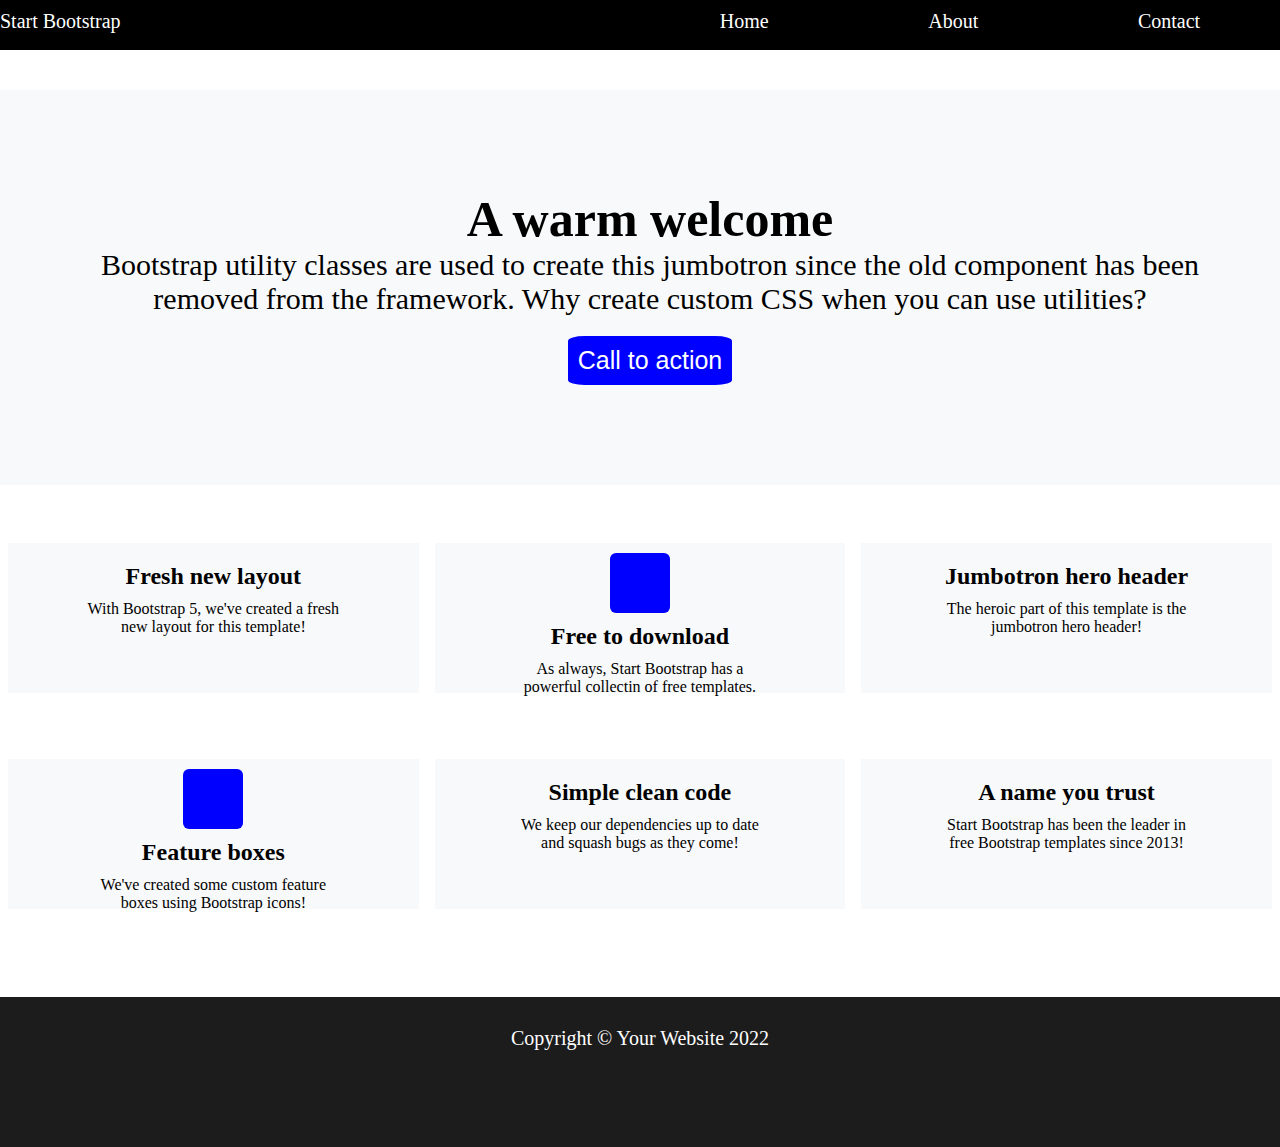
<file: bootsrap/index.html>
<!DOCTYPE html>
<html lang="en">

<head>
    <meta charset="UTF-8">
    <meta http-equiv="X-UA-Compatible" content="IE=edge">
    <meta name="viewport" content="width=device-width, initial-scale=1.0">
    <title>Heroic Features</title>
    <link rel="stylesheet" href="https://cdnjs.cloudflare.com/ajax/libs/font-awesome/6.1.1/css/all.min.css"
        integrity="sha512-KfkfwYDsLkIlwQp6LFnl8zNdLGxu9YAA1QvwINks4PhcElQSvqcyVLLD9aMhXd13uQjoXtEKNosOWaZqXgel0g=="
        crossorigin="anonymous" referrerpolicy="no-referrer" />
    <link rel="stylesheet" href="./css/grid.css">
    <link rel="stylesheet" href="./css/style.css">
</head>

<body>
    <header>
        <div class="header-top">
            <div class="logo">
                <div class="container">
                    <div class="row">
                        <div class="col-6">
                            <div class="start-box">
                                <p>Start Bootstrap</p>
                            </div>
                        </div>
                        <div class="col-6">
                            <div class="nav-box">
                                <ul>
                                    <li><a href="">Home</a></li>
                                    <li><a href="">About</a></li>
                                    <li><a href="">Contact</a></li>
                                </ul>
                            </div>
                        </div>
                    </div>
                </div>
            </div>

    </header>

    <main>
        <section class="welcome">
            <div class="text">
                <h1>A warm welcome</h1>
                
                <p>Bootstrap utility classes are used to create this jumbotron since the old component has been removed
                    from the framework. Why create custom CSS when you can use utilities?</p>
                <button>Call to action</button>
            </div>

        </section>

        <section class="boxes-sec">
            <div class="boxes">
                <div class="container">
                    <div class="row">
                        <div class="col-4">
                            <div class="box">  
                                <div class="icon1">
                                    <i class="fa-solid fa-rectangle-history"></i>
                                </div>                      
                                <!-- ICONLAR GELMEDI  -->
                                        <h2>Fresh new layout</h2>
                                        <p>With Bootstrap 5, we've created a fresh <br> new layout for this template!</p>
                            </div>
                        </div>
                        <div class="col-4">
                            <div class="box">
                                <div class="icon-2">
                                    <i class="fa-solid fa-cloud-arrow-down"></i>
                                </div>
                                <h2>Free to download</h2>
                                <p>As always, Start Bootstrap has a <br> powerful collectin of free templates.</p>
                            </div>
                        </div>
                        <div class="col-4">
                            <div class="box">
                                <div class="icon-3">
                                    <i class="fa-solid fa-credit-card-front"></i>
                                </div>
                                <h2>Jumbotron hero header</h2>
                                <p>The heroic part of this template is the <br>
                            jumbotron hero header!</p>
                            </div>
                        </div>
                        <div class="col-4">
                            <div class="box">
                                <div class="icon-4">
                                    <i class="fa-brands fa-bootstrap"></i>
                                </div>
                                <h2>Feature boxes</h2>
                                <p>We've created some custom feature <br> boxes using Bootstrap icons!</p>
                            </div>
                        </div>
                        <div class="col-4">
                            <div class="box">
                                <div class="icon-5">
                                    <i class="fa-solid fa-code-simple"></i>
                                </div>
                                <h2>Simple clean code</h2>
                                <p>We keep our dependencies up to date <br> and squash bugs as they come!</p>
                            </div>
                        </div>
                        <div class="col-4">
                            <div class="box">
                                <div class="cod-6">
                                    <i class="fa-solid fa-badge-check"></i>
                                </div>
                                <h2>A name you trust</h2>
                                <p>Start Bootstrap has been the leader in <br> free Bootstrap templates since 2013!</p>
                            </div>
                        </div>
                    </div>
                </div>
            </div>


            
        </section>

    </main>

    <footer>
        <div class="footer">
            <p>Copyright © Your Website 2022</p>
            
        </div>
    </footer>

</body>

</html>
</file>
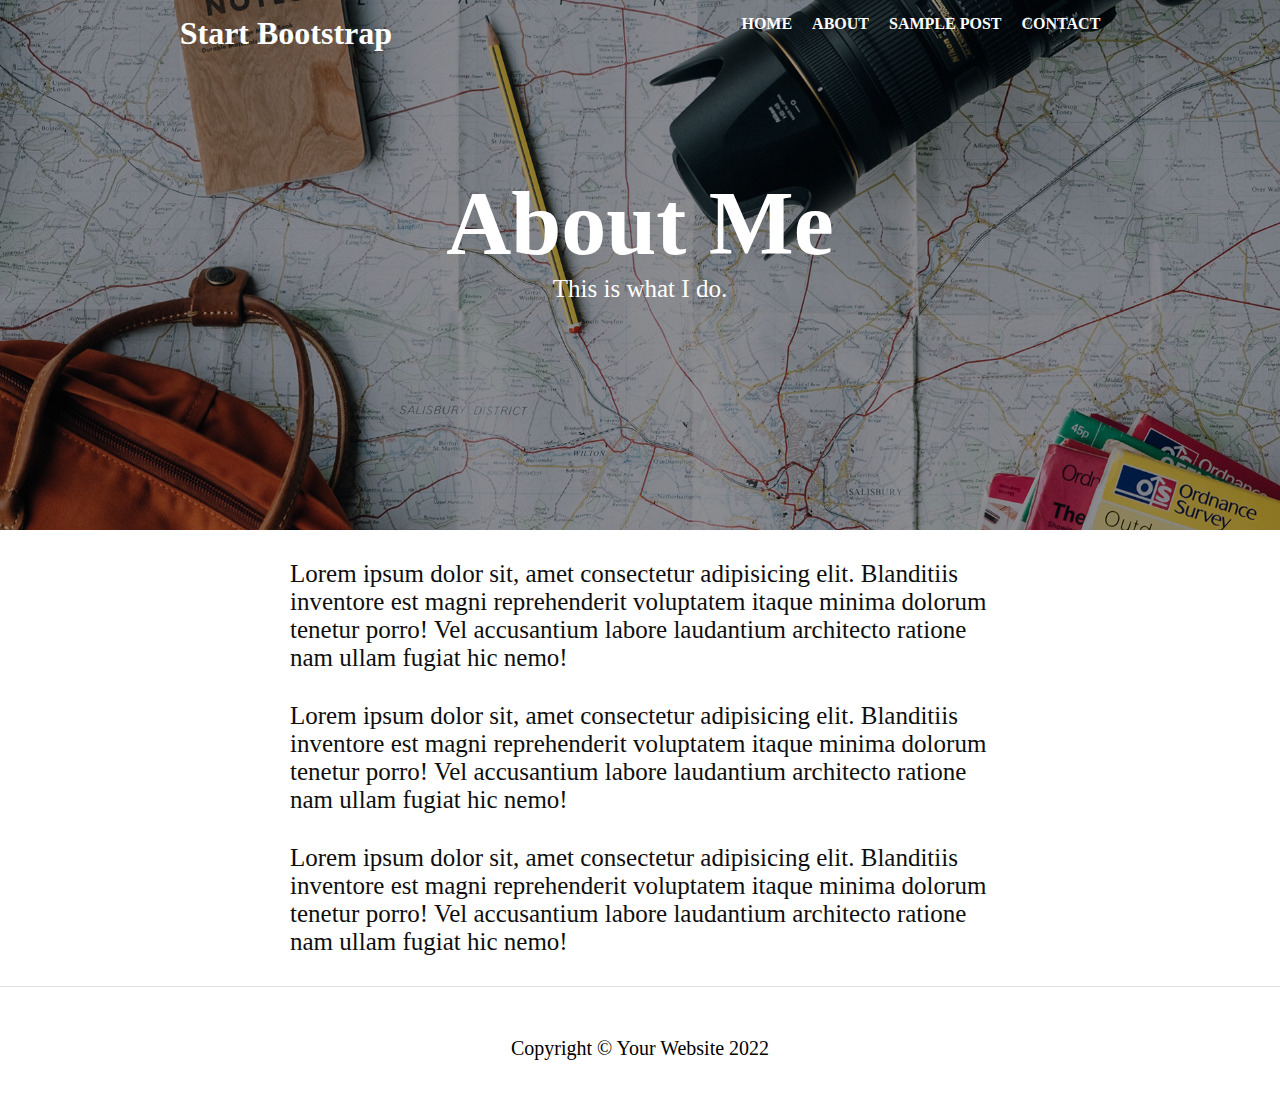
<file: cleanblog-about/about.html>
<!DOCTYPE html>
<html lang="en">

<head>
    <meta charset="UTF-8">
    <meta http-equiv="X-UA-Compatible" content="IE=edge">
    <meta name="viewport" content="width=device-width, initial-scale=1.0">
    <title>Clean Blog - About </title>
    <link rel="stylesheet" href="https://cdnjs.cloudflare.com/ajax/libs/font-awesome/6.1.1/css/all.min.css" integrity="sha512-KfkfwYDsLkIlwQp6LFnl8zNdLGxu9YAA1QvwINks4PhcElQSvqcyVLLD9aMhXd13uQjoXtEKNosOWaZqXgel0g==" crossorigin="anonymous" referrerpolicy="no-referrer" />
    <link rel="stylesheet" href="./css/style.css">
</head>

<body>
    <header>
        <div class="header">
            <div class="header-top">
                <div class="logo">
                    <h1>Start Bootstrap</h1>
                </div>
                <div class="nav">
                    <ul>
                        <li> <a href=""><b>HOME</b> </a></li>
                        <li><a href=""><b>ABOUT</b> </a></li>
                        <li><a href=""><b>SAMPLE POST</b> </a></li>
                        <li><a href=""><b>CONTACT</b> </a></li>
                    </ul>
                </div>
            </div>
            <div class="site-heading">
                <h1>About Me</h1>
                <p>This is what I do.</p>
            </div>
        </div>
    </header>
    <main>
        <div class="text">
            <div class="lorem">
                <p>Lorem ipsum dolor sit, amet consectetur adipisicing elit. Blanditiis inventore est magni
                    reprehenderit voluptatem itaque minima dolorum tenetur porro! Vel accusantium labore laudantium
                    architecto ratione nam ullam fugiat hic nemo!</p>
            </div>
            <div class="lorem">
                <p>Lorem ipsum dolor sit, amet consectetur adipisicing elit. Blanditiis inventore est magni
                    reprehenderit voluptatem itaque minima dolorum tenetur porro! Vel accusantium labore laudantium
                    architecto ratione nam ullam fugiat hic nemo!</p>
            </div>
            <div class="lorem">
                <p>Lorem ipsum dolor sit, amet consectetur adipisicing elit. Blanditiis inventore est magni
                    reprehenderit voluptatem itaque minima dolorum tenetur porro! Vel accusantium labore laudantium
                    architecto ratione nam ullam fugiat hic nemo!</p>
            </div>
        </div>
    </main>
    <hr>
    <footer>
        <div class="footer">
            <div class="icons">
                <i class="fa-brands fa-twitter-square"></i>
                <i class="fa-brands fa-facebook"></i>
                <i class="fa-brands fa-github"></i>
            </div>
            <p>Copyright © Your Website 2022</p>
        </div>

    </footer>
</body>

</html>
</file>
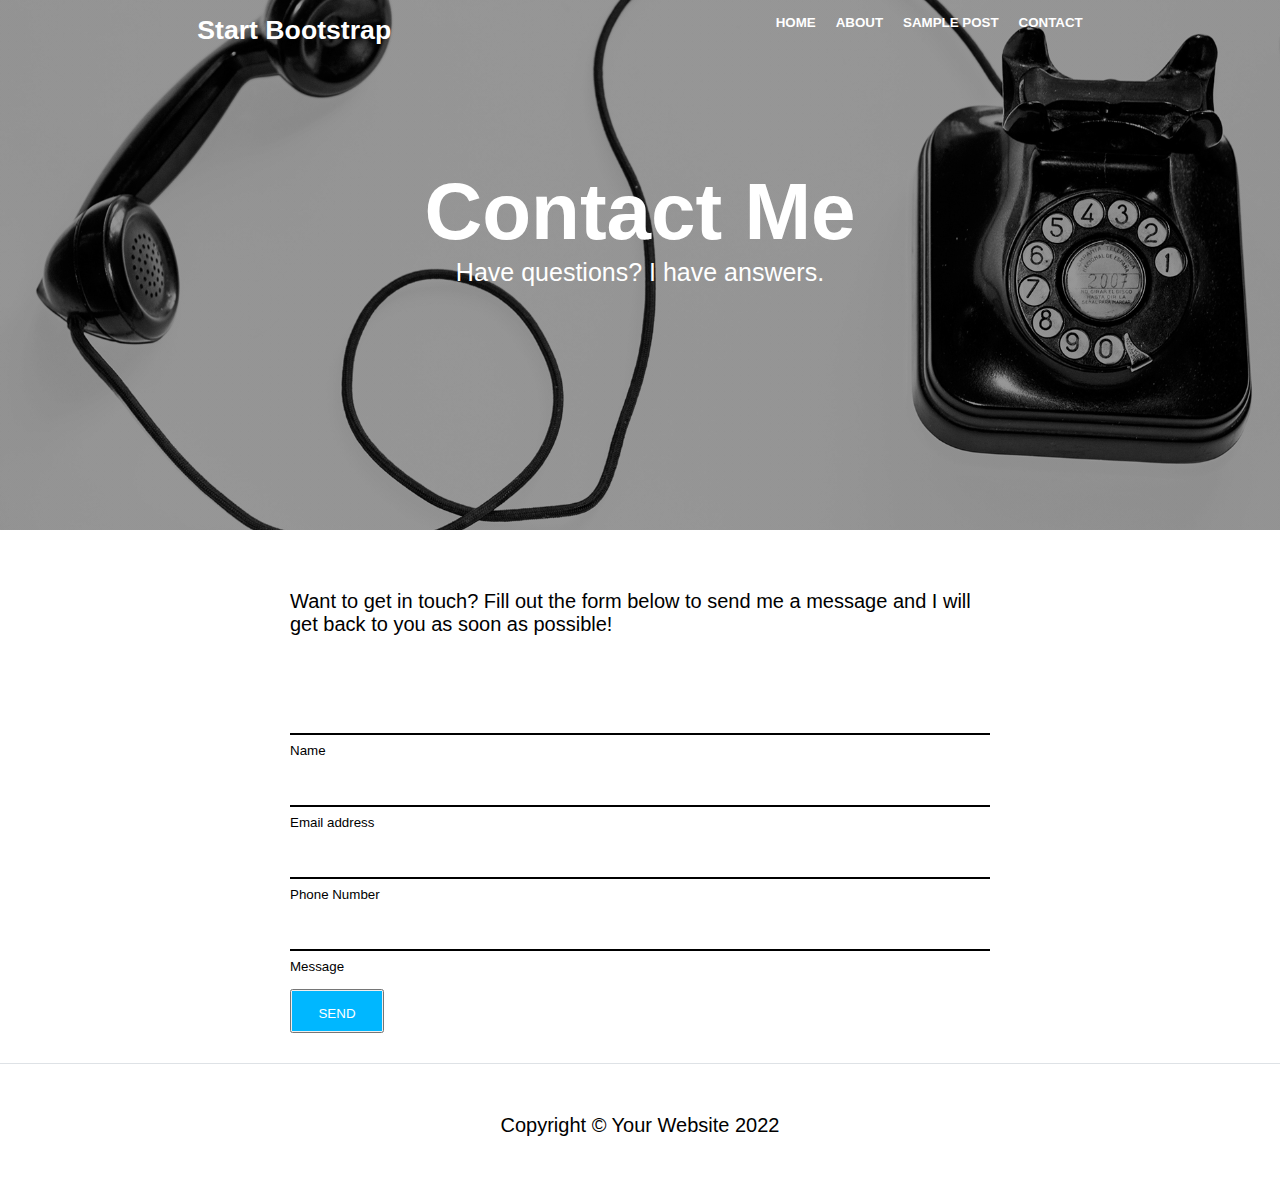
<file: cleanblog-contact/contact.html>
<!DOCTYPE html>
<html lang="en">

<head>
    <meta charset="UTF-8">
    <meta http-equiv="X-UA-Compatible" content="IE=edge">
    <meta name="viewport" content="width=device-width, initial-scale=1.0">
    <title>Clean Blog- Contact </title>
    <link rel="stylesheet" href="https://cdnjs.cloudflare.com/ajax/libs/font-awesome/6.1.1/css/all.min.css"
        integrity="sha512-KfkfwYDsLkIlwQp6LFnl8zNdLGxu9YAA1QvwINks4PhcElQSvqcyVLLD9aMhXd13uQjoXtEKNosOWaZqXgel0g=="
        crossorigin="anonymous" referrerpolicy="no-referrer" />
    <link rel="stylesheet" href="./css/style.css">
</head>

<body>
    <header>
        <div class="header">
            <div class="header-top">
                <div class="logo">
                    <h1>Start Bootstrap</h1>
                </div>
                <div class="nav">
                    <ul>
                        <li> <a href=""><b>HOME</b> </a></li>
                        <li><a href=""><b>ABOUT</b> </a></li>
                        <li><a href=""><b>SAMPLE POST</b> </a></li>
                        <li><a href=""><b>CONTACT</b> </a></li>
                    </ul>
                </div>
            </div>
            <div class="site-heading">
                <h1>Contact Me</h1>
                <p>Have questions? I have answers.</p>
            </div>
        </div>
    </header>

    <main>
        <div class="main-sec">
            <p>Want to get in touch? Fill out the form below to send me a message and I will get back to you as soon as
                possible!</p>

            <div id="contact">
                <div class="contact-form">
                    <input id="name" type="text">
                    <label for="name">Name</label>
                </div>
                <div class="contact-form">
                    <input id="email" type="email">
                    <label for="email">Email address</label>
                </div>
                <div class="contact-form">
                    <input id="phone" type="tel">
                    <label for="phone">Phone Number</label>
                </div>
                <div class="contact-form">
                    <input id="message" type="text">
                    <label for="message">Message</label>
                </div>
                <br>
            </div>
            <button>
            
                <div class="button">SEND</div> </button>
        </div>
        
    </main>
    <hr>
    <footer>
        <div class="footer">
            <div class="icons">
                <i class="fa-brands fa-twitter-square"></i>
                <i class="fa-brands fa-facebook"></i>
                <i class="fa-brands fa-github"></i>
            </div>
            <p>Copyright © Your Website 2022</p>
        </div>

    </footer>
</body>

</html>
</file>
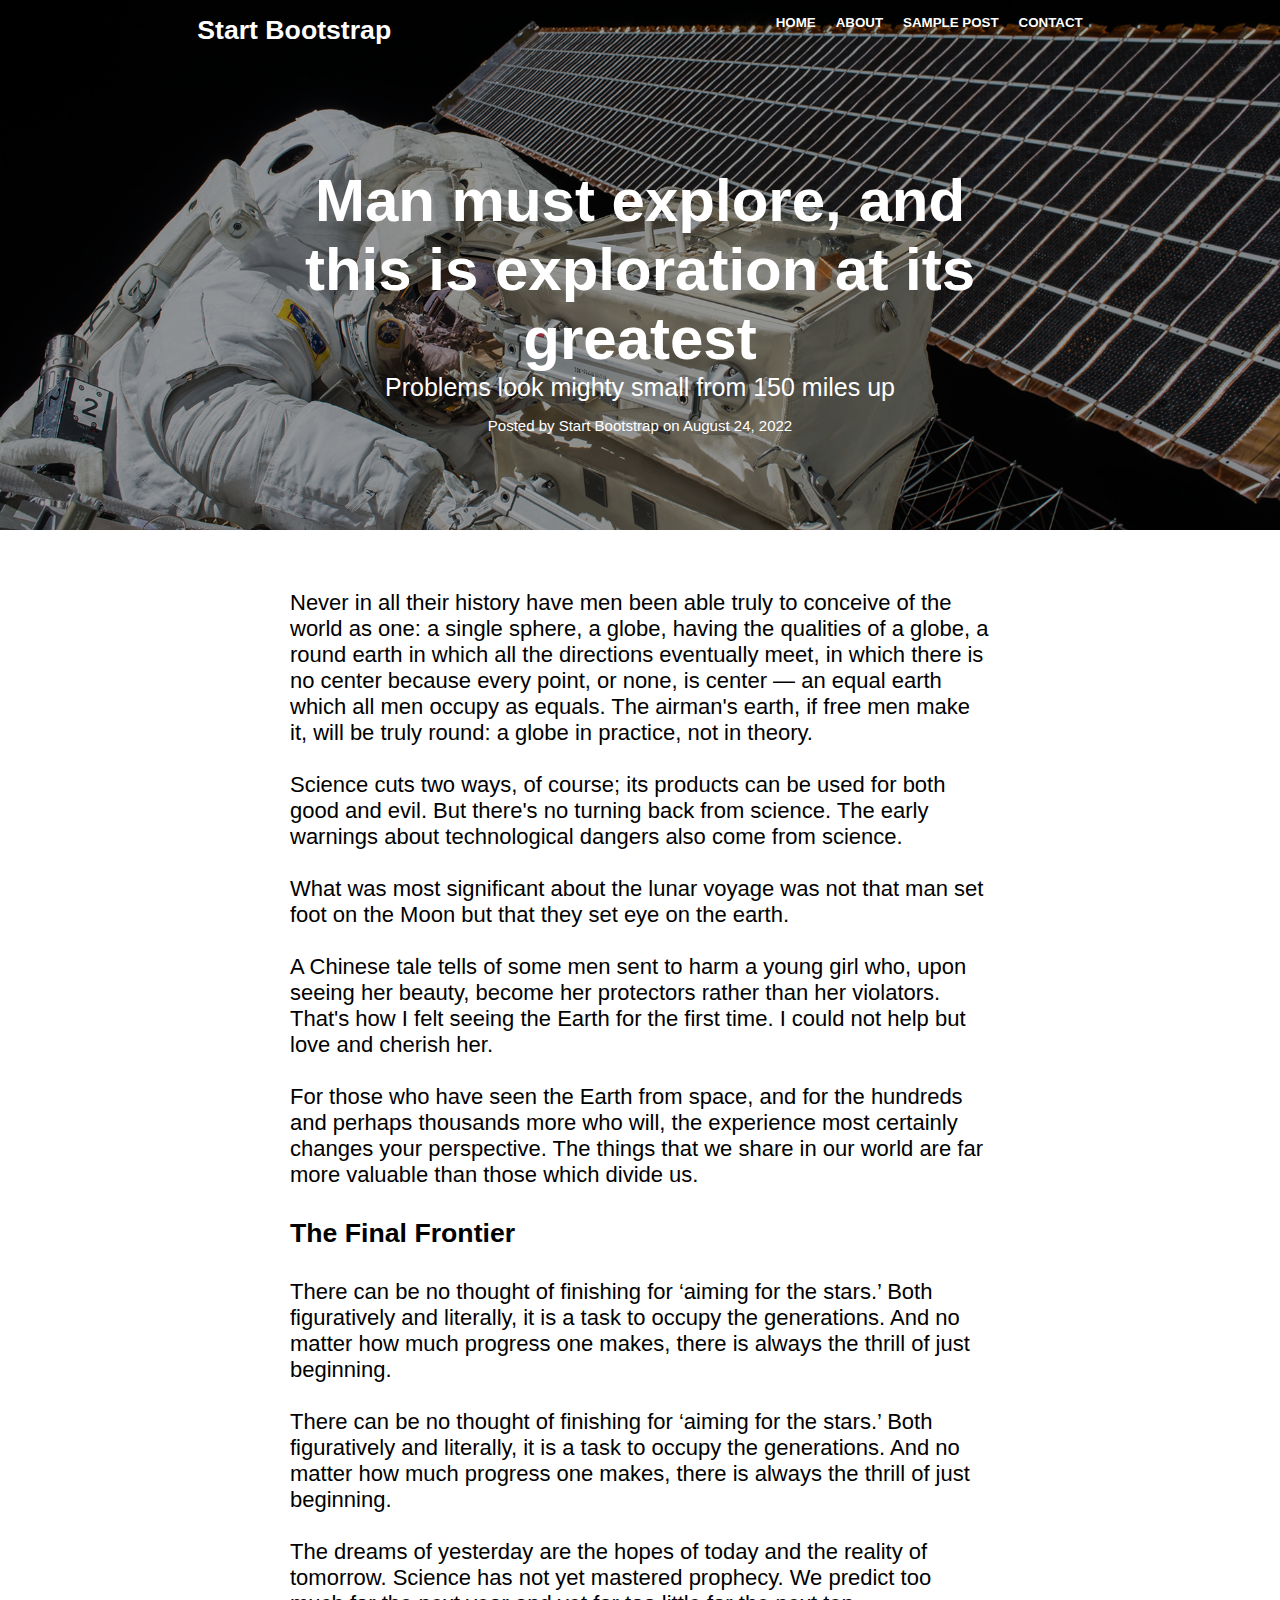
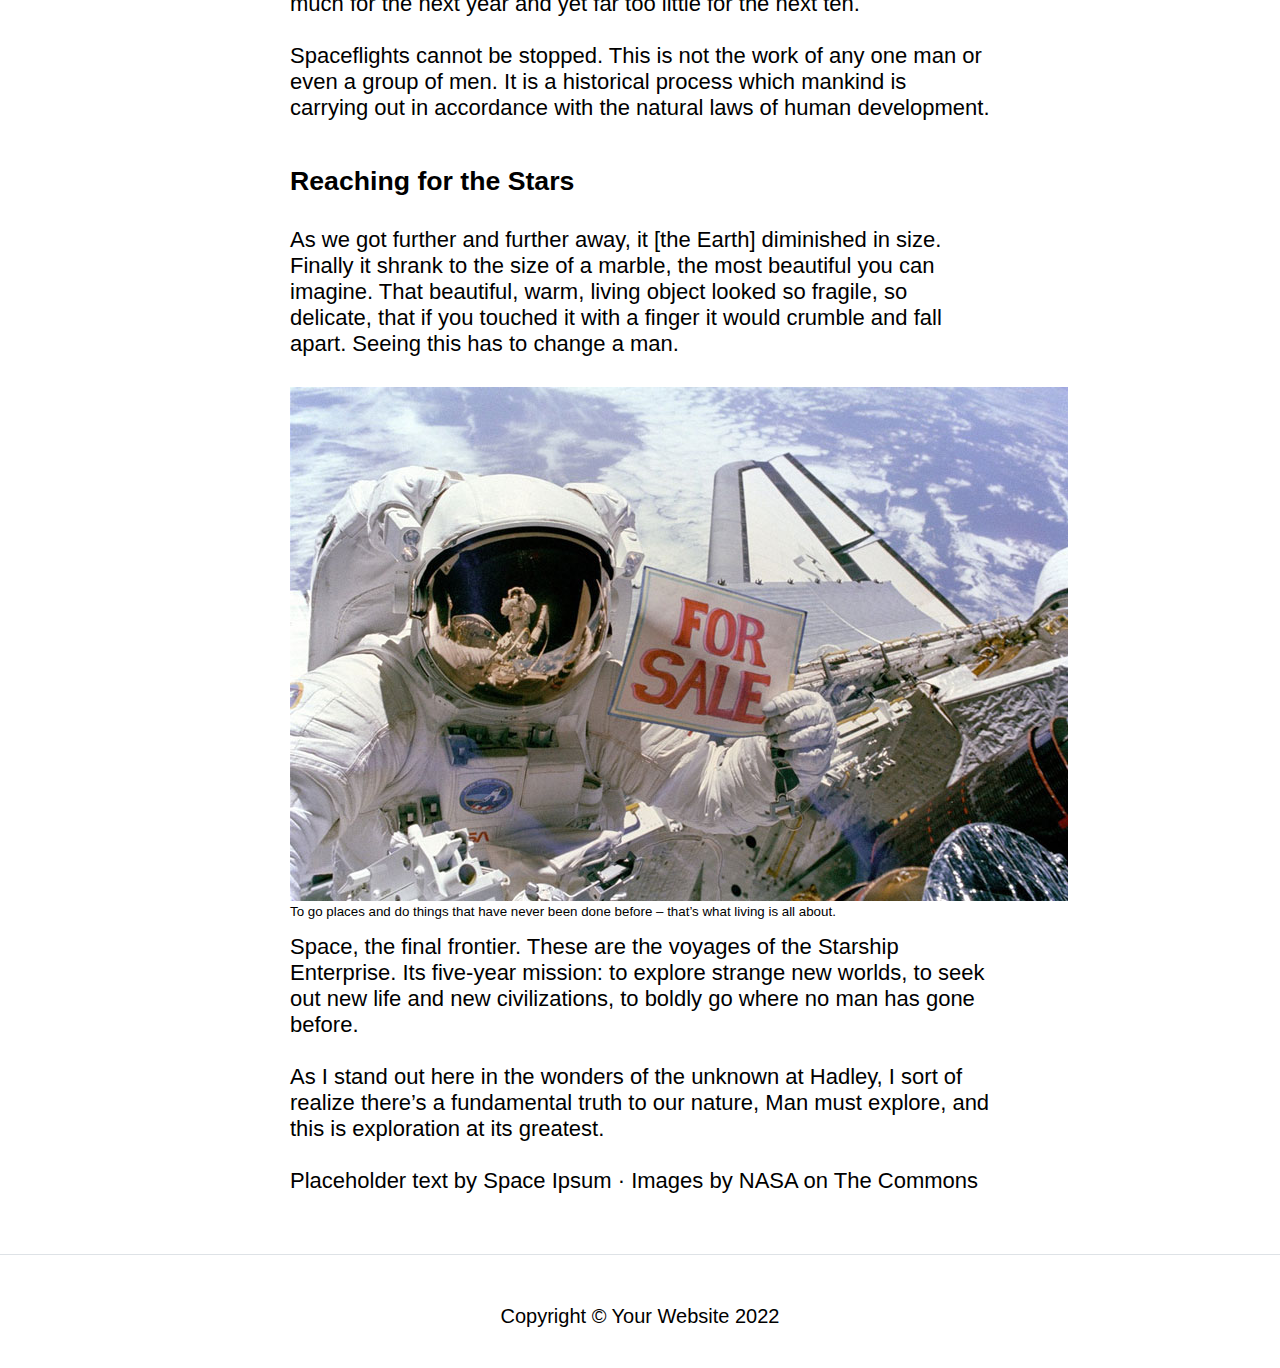
<file: cleanblog-sample/sample.html>
<!DOCTYPE html>
<html lang="en">
<head>
    <meta charset="UTF-8">
    <meta http-equiv="X-UA-Compatible" content="IE=edge">
    <meta name="viewport" content="width=device-width, initial-scale=1.0">
    <title>Clean Blog - Sample Post</title>
    <link rel="stylesheet" href="https://cdnjs.cloudflare.com/ajax/libs/font-awesome/6.1.1/css/all.min.css" integrity="sha512-KfkfwYDsLkIlwQp6LFnl8zNdLGxu9YAA1QvwINks4PhcElQSvqcyVLLD9aMhXd13uQjoXtEKNosOWaZqXgel0g==" crossorigin="anonymous" referrerpolicy="no-referrer" />
    <link rel="stylesheet" href="./css/style.css">
</head>
<body>
    <header>
        <div class="header">
            <div class="header-top">
                <div class="logo">
                    <h1>Start Bootstrap</h1>
                </div>
                <div class="nav">
                    <ul>
                        <li> <a href="index.html"><b>HOME</b> </a></li>
                        <li><a href="../cleanblog-about/index.html"><b>ABOUT</b> </a></li>
                        <li><a href="../cleanblog-sample/sample.html"><b>SAMPLE POST</b> </a></li>
                        <li><a href="contact.html"><b>CONTACT</b> </a></li>
                    </ul>
                </div>
            </div>
            <div class="site-heading">
                <h1>Man must explore, and <br> this is exploration at its <br> greatest</h1>
                <p>Problems look mighty small from 150 miles up</p>
                <span>Posted by Start Bootstrap on August 24, 2022</span>
            </div>
        </div>
    </header>
    <main>
        <div class="text">
            <p>Never in all their history have men been able truly to conceive of the world as one: a single sphere, a globe, having the qualities of a globe, a round earth in which all the directions eventually meet, in which there is no center because every point, or none, is center — an equal earth which all men occupy as equals. The airman's earth, if free men make it, will be truly round: a globe in practice, not in theory. <br> <br>

                Science cuts two ways, of course; its products can be used for both good and evil. But there's no turning back from science. The early warnings about technological dangers also come from science. <br> <br>
                
                What was most significant about the lunar voyage was not that man set foot on the Moon but that they set eye on the earth. <br> <br>
                
                A Chinese tale tells of some men sent to harm a young girl who, upon seeing her beauty, become her protectors rather than her violators. That's how I felt seeing the Earth for the first time. I could not help but love and cherish her. <br> <br>
                
                For those who have seen the Earth from space, and for the hundreds and perhaps thousands more who will, the experience most certainly changes your perspective. The things that we share in our world are far more valuable than those which divide us. </p>
                <br> <br>

                <h1>The Final Frontier</h1> <br> <br>
                <p>There can be no thought of finishing for ‘aiming for the stars.’ Both figuratively and literally, it is a task to occupy the generations. And no matter how much progress one makes, there is always the thrill of just beginning. <br> <br>

                    There can be no thought of finishing for ‘aiming for the stars.’ Both figuratively and literally, it is a task to occupy the generations. And no matter how much progress one makes, there is always the thrill of just beginning. <br> <br>

                    
                    The dreams of yesterday are the hopes of today and the reality of tomorrow. Science has not yet mastered prophecy. We predict too much for the next year and yet far too little for the next ten. <br> <br>

                    Spaceflights cannot be stopped. This is not the work of any one man or even a group of men. It is a historical process which mankind is carrying out in accordance with the natural laws of human development.</p>
                    <br> <br> <br>
                    <h1>Reaching for the Stars</h1>
                    <br> <br>
                    <p>As we got further and further away, it [the Earth] diminished in size. Finally it shrank to the size of a marble, the most beautiful you can imagine. That beautiful, warm, living object looked so fragile, so delicate, that if you touched it with a finger it would crumble and fall apart. Seeing this has to change a man.</p> <br> <br>
                    <img src="image/post-sample-image.jpg" alt="">
                    <span>To go places and do things that have never been done before – that’s what living is all about.</span>

                    <br> <br>
                    <p>Space, the final frontier. These are the voyages of the Starship Enterprise. Its five-year mission: to explore strange new worlds, to seek out new life and new civilizations, to boldly go where no man has gone before. <br> <br>

                        As I stand out here in the wonders of the unknown at Hadley, I sort of realize there’s a fundamental truth to our nature, Man must explore, and this is exploration at its greatest. <br> <br>
                        
                        Placeholder text by Space Ipsum · Images by NASA on The Commons</p> <br> <br>
                 
        </div>

    </main>
<hr>
    <footer>
        <div class="footer">
            <div class="icons">
                <i class="fa-brands fa-twitter-square"></i>
                <i class="fa-brands fa-facebook"></i>
                <i class="fa-brands fa-github"></i>
            </div>
            <p>Copyright © Your Website 2022</p>
        </div>

    </footer>
</body>
</html>
</file>
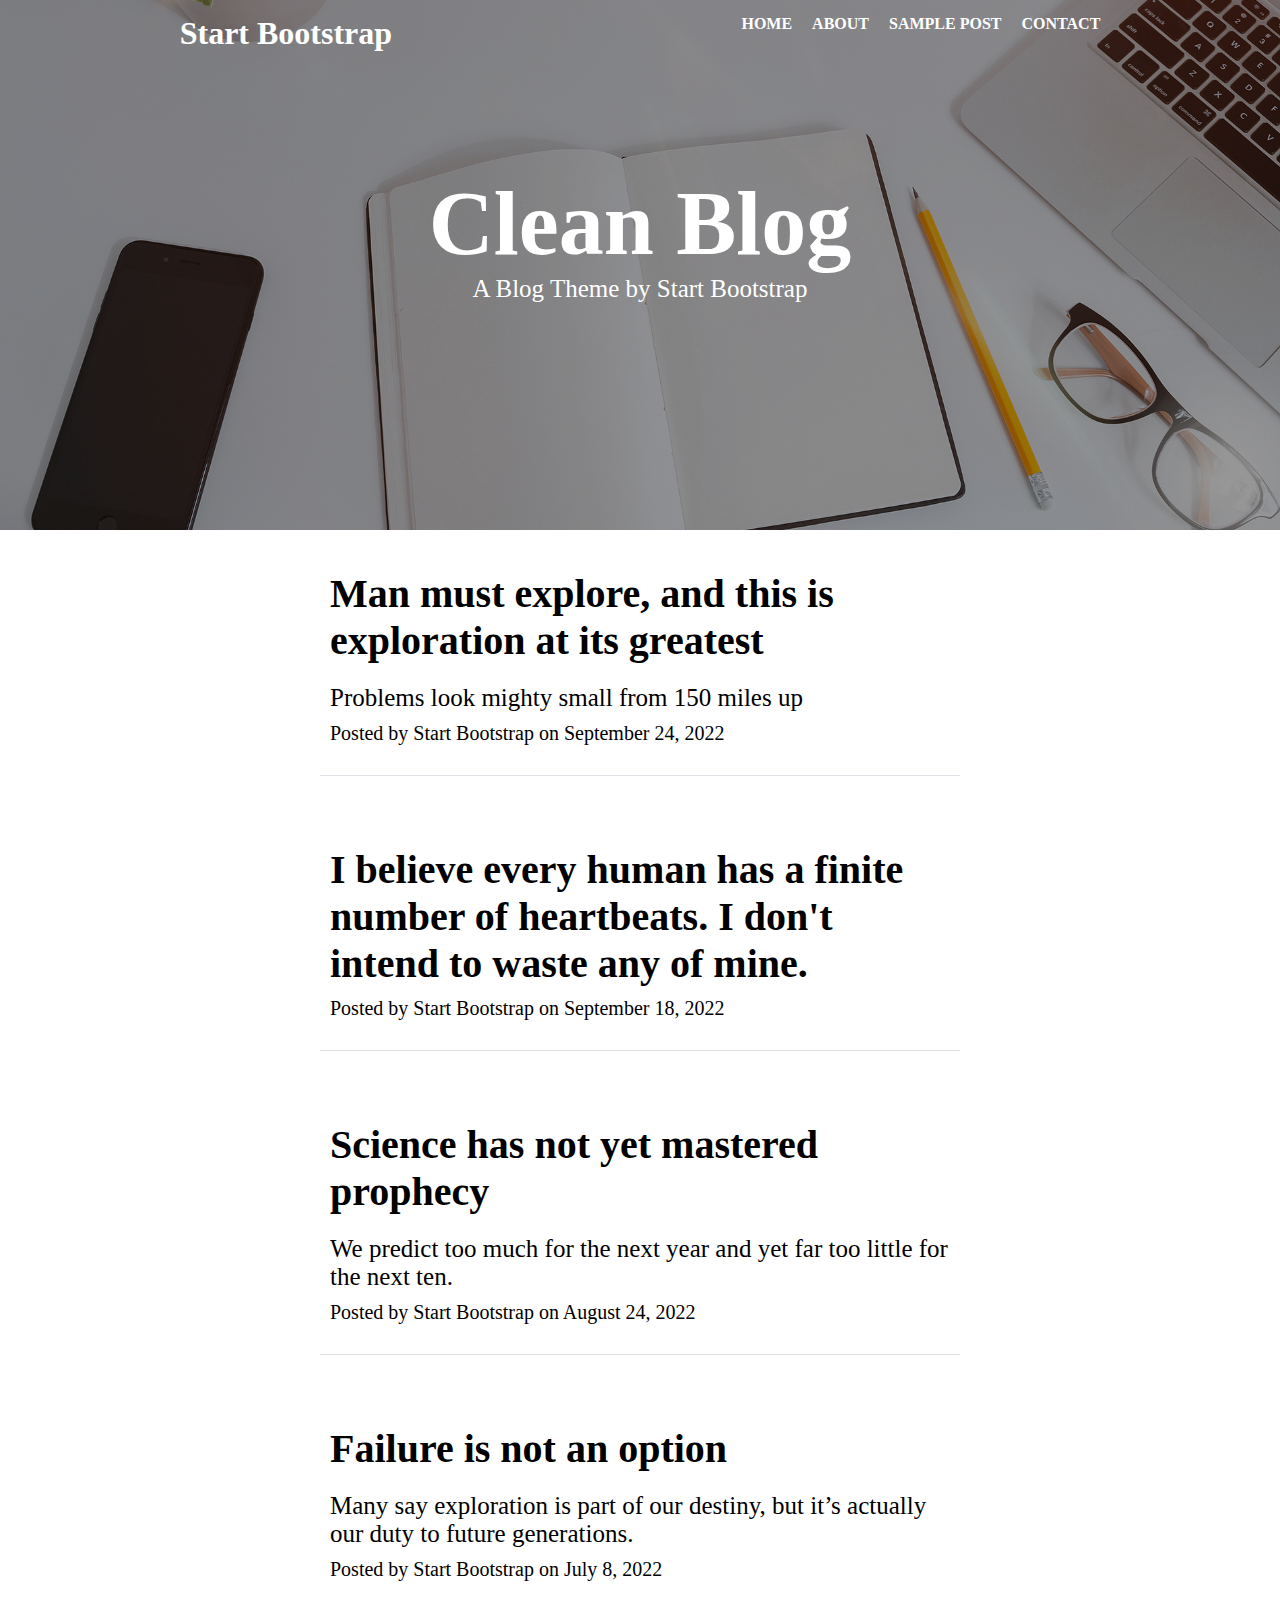
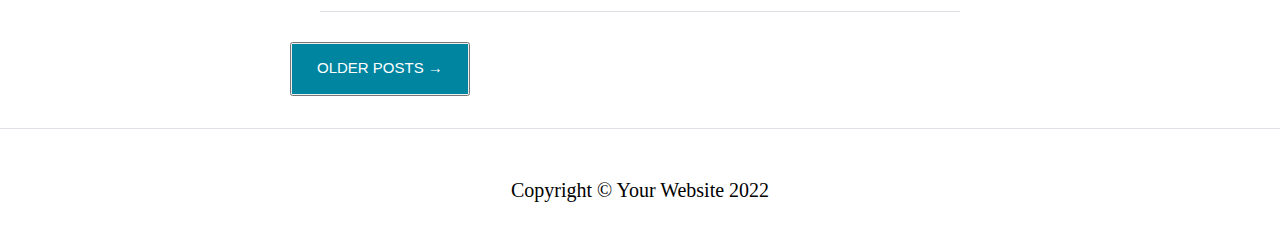
<file: cleanblog/home.html>
<!DOCTYPE html>
<html lang="en">

<head>
    <meta charset="UTF-8">
    <meta http-equiv="X-UA-Compatible" content="IE=edge">
    <meta name="viewport" content="width=device-width, initial-scale=1.0">
    <title>Clean Blog</title>
    <link rel="stylesheet" href="https://cdnjs.cloudflare.com/ajax/libs/font-awesome/6.1.1/css/all.min.css" integrity="sha512-KfkfwYDsLkIlwQp6LFnl8zNdLGxu9YAA1QvwINks4PhcElQSvqcyVLLD9aMhXd13uQjoXtEKNosOWaZqXgel0g==" crossorigin="anonymous" referrerpolicy="no-referrer" />
    <link rel="stylesheet" href="./css/style.css">
</head>

<body>
    <header>
        <div class="header">
            <div class="header-top">
                <div class="logo">
                    <h1>Start Bootstrap</h1>
                </div>
                <div class="nav">
                    <ul>
                        <li> <a href="../cleanblog/home.html"><b>HOME</b> </a></li>
                        <li><a href="../cleanblog-about/about.html"><b>ABOUT</b> </a></li>
                        <li><a href="../cleanblog-sample/sample.html"><b>SAMPLE POST</b> </a></li>
                        <li><a href="../cleanblog-contact/contact.html"><b>CONTACT</b> </a></li>
                    </ul>
                </div>
            </div>
            <div class="site-heading">
                <h1>Clean Blog</h1>
                <p>A Blog Theme by Start Bootstrap</p>
            </div>
        </div>
    </header>
    <main>
        <div class="posts">
            <div class="post">
                <h1>Man must explore, and this is exploration at its greatest</h1>
                <p>Problems look mighty small from 150 miles up</p>
                <span>Posted by Start Bootstrap on September 24, 2022
                </span>
                <hr>
            </div>
            <div class="post">
                <h1>I believe every human has a finite number of heartbeats. I don't intend to waste any of mine.</h1>

                <span>Posted by Start Bootstrap on September 18, 2022
                </span>
                <hr>
            </div>
            <div class="post">
                <h1>Science has not yet mastered prophecy</h1>
                <p>We predict too much for the next year and yet far too little for the next ten.
                </p>
                <span>Posted by Start Bootstrap on August 24, 2022
                </span>
                <hr>
            </div>
            <div class="post">
                <h1>Failure is not an option</h1>
                <p>Many say exploration is part of our destiny, but it’s actually our duty to future generations.</p>
                <span>Posted by Start Bootstrap on July 8, 2022
                </span>
                <hr>
            </div>
            <button>
                <div class="button">OLDER POSTS →</div> 
             </button>
        </div>
    </main>
    <hr>
<footer>
    <div class="footer">
        <div class="icons">
        <i class="fa-brands fa-twitter-square"></i>
        <i class="fa-brands fa-facebook"></i>
        <i class="fa-brands fa-github"></i>
    </div>
        <p>Copyright © Your Website 2022</p>
    </div>
    
</footer>
</body>

</html>
</file>
<file: bootsrap/css/grid.css>
.container{
    width: 1310px;
    margin: 0 auto;
}
.container-fluid{
    width: 100%;
}
.row{
    width: 100%;
    display: flex;
    flex-wrap: wrap;
}
.col-1{
    width: 8.33%;
}

.col-2{
    width: 50%;
}

.col-3{
    width: 25%;
}
.col-4{
    width: 33.33%;
}
.col-5{
    width: 41.65%
}
.col-6{
    width: 50%;
}
.col-7{
    width: 58.31%;
}
.col-8{
    width: 66.64%;
}

.col-9{
    width: 75%;
}

.col-10{
    width: 83.3%;
}
.col-11{
    width: 91.66%;
}

.col-12{
    width: 100%;
}
</file>
<file: bootsrap/css/style.css>
*{
    margin: 0px;
    padding: 0px;
    box-sizing: border-box;
}

.header-top .logo {
    display: flex;
    justify-content: space-between;
    height: 50px;
    background-color: black;
    margin-bottom: 40px;
    
}

.start-box p{
    color: white;
    margin-top: 10px;
    font-size: 20px;
}

.nav-box ul{
    display: flex;
    justify-content: space-around;
    margin-top: 10px;
    
}
.nav-box ul li{
    list-style: none;
}

.nav-box ul li a{
    text-decoration: none;
    color: white;
    font-size: 20px;
}

.welcome .text{
    background-color: #f8f9fa;
    width: 1300px;
    margin: auto;
    padding: 100px;
}

.welcome .text h1{
    text-align: center;
    font-size: 50px;

}

.welcome .text p{
    text-align: center;
    font-size: 30px;
}

.welcome .text button{
    margin: auto;
    margin-top: 20px;
    display: block;
    background-color: blue;
    border: none;
    border-radius: 10%;
    color: white;
    font-size: 25px;
    padding: 10px;
}

.boxes {
    display: flex;
    justify-content: space-around;
   
}

.boxes .box{
    background-color: #f8f9fa;
    width: 100%;
    margin-top: 50px;
    height: 150px;
    padding: 10px;

}

.boxes .col-4{
    padding: 8px;
}

.boxes .box h2{
    text-align: center;
    margin: 10px;
}

.boxes .box p{
    text-align: center;
}

.icon-2{
    background-color: blue;
    width: 60px;
    height: 60px;
    border-radius: 10%;
    margin: auto;
    padding: 5px;
    
}

.icon-2 i{
    font-size: 40px;
    color: white;
    margin: auto;
    
}


.icon-4{
    background-color: blue;
    width: 60px;
    height: 60px;
    border-radius: 10%;
    margin: auto;
    padding: 5px;
    
}

.icon-4 i{
    font-size: 40px;
    color: white;
    margin: auto;
    
}

.footer{
    background-color: rgb(28, 28, 28);
    height: 150px;
    padding: 20px;
    margin-top: 80px;
}

.footer p{
    color: white;
    font-size: 20px;
    text-align: center;
    margin-top: 10px;
}

.icon1{
width: 100px;
}
.fa-clr{
    color: red;
    

}
</file>
<file: cleanblog-about/css/style.css>
* {
    margin: 0px;
    padding: 0px;
    box-sizing: border-box;
}


.header {
    background-image: url("../image/about-bg.jpg"), linear-gradient(rgba(8, 8, 8, 0.437), rgba(8, 8, 8, 0.437));
    background-blend-mode: overlay;
    ;
    height: 530px;
    background-position: center;
    background-size: cover;
    padding: 15px;

}

.header .header-top {
    display: flex;
    justify-content: space-around;

}

.header .header-top .logo h1 {
    color: white;
}

.header .header-top .nav ul {
    display: flex;
    justify-content: space-between;

}

.header .header-top li {
    list-style: none;
    margin-left: 20px;
}

.header .header-top li a {
    text-decoration: none;
    color: white;
}

.header .site-heading {
    margin: auto;
    margin-top: 120px;
}

.header .site-heading h1 {
    color: white;
    text-align: center;
    font-size: 90px;
}

.header .site-heading p {
    color: white;
    text-align: center;
    font-size: 25px;
}

.text {
    margin: auto;
    width: 700px;

}

.text .lorem {

    margin-top: 30px;
}

.text .lorem p {
    font-size: 25px;
    color: rgb(14, 14, 14);
}

hr {
    background-color: #dee2e6;
    opacity: 1;
    height: 1px;
    border: none;
    margin-top: 30px;
}

.footer {
    padding: 40px;

}

.footer .icons {
    font-size: 50px;
    text-align: center;
}

.footer p {
    font-size: 20px;
    text-align: center;
    margin-top: 10px;
}
</file>
<file: cleanblog-contact/css/style.css>
* {
    margin: 0px;
    padding: 0px;
    box-sizing: border-box;
}

body {
    font-family: sans-serif;
    font-size: 10pt;
}

.header {
    background-image: url("../image/contact-bg.jpg"), linear-gradient(rgba(8, 8, 8, 0.437), rgba(8, 8, 8, 0.437));
    background-blend-mode: overlay;
    ;
    height: 530px;
    background-position: center;
    background-size: cover;
    padding: 15px;

}

.header .header-top {
    display: flex;
    justify-content: space-around;

}

.header .header-top .logo h1 {
    color: white;
}

.header .header-top .nav ul {
    display: flex;
    justify-content: space-between;

}

.header .header-top li {
    list-style: none;
    margin-left: 20px;
}

.header .header-top li a {
    text-decoration: none;
    color: white;
}

.header .site-heading {
    margin: auto;
    margin-top: 120px;

}

.header .site-heading h1 {
    color: white;
    text-align: center;
    font-size: 80px;
}

.header .site-heading p {
    color: white;
    text-align: center;
    font-size: 25px;
}

.header .site-heading span{
    color: white;
    text-align: center;
    font-size: 15px;
    display: block;
    margin-top: 15px ;
}

.main-sec{
    width: 700px;
    margin: auto;
    margin-top: 60px;
}

.main-sec p{
    font-size: 20px;
    margin-bottom: 50px;
}

input {
    width: 100%;
    padding: 12px 20px;
    margin: 8px 0;
    box-sizing: border-box;
    border: none;
    border-bottom: 2px solid;
  }

  .button{
      width: 90px;
      height: 40px;
      background-color: rgb(0, 183, 255);
      color: white;
      padding:15px;
  }

  hr {
    background-color: #dee2e6;
    opacity: 1;
    height: 1px;
    border: none;
    margin-top: 30px;
}

  .footer {
    padding: 40px;

}

.footer .icons {
    font-size: 50px;
    text-align: center;
}

.footer p {
    font-size: 20px;
    text-align: center;
    margin-top: 10px;
}
</file>
<file: cleanblog-sample/css/style.css>
* {
    margin: 0px;
    padding: 0px;
    box-sizing: border-box;
}

body {
    font-family: sans-serif;
    font-size: 10pt;
}

.header {
    background-image: url("../image/post-bg.jpg"), linear-gradient(rgba(8, 8, 8, 0.437), rgba(8, 8, 8, 0.437));
    background-blend-mode: overlay;
    ;
    height: 530px;
    background-position: center;
    background-size: cover;
    padding: 15px;

}

.header .header-top {
    display: flex;
    justify-content: space-around;

}

.header .header-top .logo h1 {
    color: white;
}

.header .header-top .nav ul {
    display: flex;
    justify-content: space-between;

}

.header .header-top li {
    list-style: none;
    margin-left: 20px;
}

.header .header-top li a {
    text-decoration: none;
    color: white;
}

.header .site-heading {
    margin: auto;
    margin-top: 120px;

}

.header .site-heading h1 {
    color: white;
    text-align: center;
    font-size: 60px;
}

.header .site-heading p {
    color: white;
    text-align: center;
    font-size: 25px;
}

.header .site-heading span{
    color: white;
    text-align: center;
    font-size: 15px;
    display: block;
    margin-top: 15px ;
}


.text{
    width: 700px;
    margin: auto;
    margin-top: 60px;
}

.text p{
    font-size: 22px;
}

hr {
    background-color: #dee2e6;
    opacity: 1;
    height: 1px;
    border: none;
    margin-top: 30px;
}

.footer {
    padding: 40px;

}

.footer .icons {
    font-size: 50px;
    text-align: center;
}

.footer p {
    font-size: 20px;
    text-align: center;
    margin-top: 10px;
}
</file>
<file: cleanblog/css/style.css>
*{
    margin: 0px;
    padding: 0px;
    box-sizing: border-box;
}


.header{
    background-image: url("../image/home-bg.jpg"), linear-gradient(rgba(8, 8, 8, 0.437),rgba(8, 8, 8, 0.437));
    background-blend-mode: overlay;;
    height: 530px;
    background-position: center;
    background-size: cover;
    padding: 15px;
}

.header .header-top{
    display: flex;
    justify-content: space-around;
   
}

.header .header-top .logo h1{
    color: white;
}

.header .header-top .nav ul{
    display: flex;
    justify-content: space-between;
   
}
.header .header-top li{
list-style: none;
margin-left: 20px;
}

.header .header-top li a{
text-decoration: none;
color: white;
}

.header .site-heading{
    margin: auto;
    margin-top: 120px;
}
.header .site-heading h1{
    color: white;
    text-align: center;
    font-size: 90px;
}

.header .site-heading p{
    color: white;
    text-align: center;
    font-size: 25px;
}

.posts{
    margin: auto;
    width: 700px;
    
}
.posts .post{
    padding: 30px;
}
.posts .post h1{

    font-size: 40px;
    padding: 10px;
}

.posts .post p{

    font-size: 25px;
    padding: 10px;
}

.posts .post span{

    font-size: 20px;
    padding: 10px;
}

 hr {
        background-color: #dee2e6;
        opacity: 1;
        height: 1px;
        border: none;
        margin-top: 30px;
    }

.button{
background-color: #0085A1;
text-align: center;
color: white;
font-size: 15px;
height: 50px;
padding: 15px 25px;
border: none;
float: left;
}

.footer{
 padding: 40px;
}

.footer .icons{
    font-size: 50px;
    text-align: center;
}

.footer p{
    font-size: 20px;
    text-align: center;
    margin-top: 10px;
}
</file>
